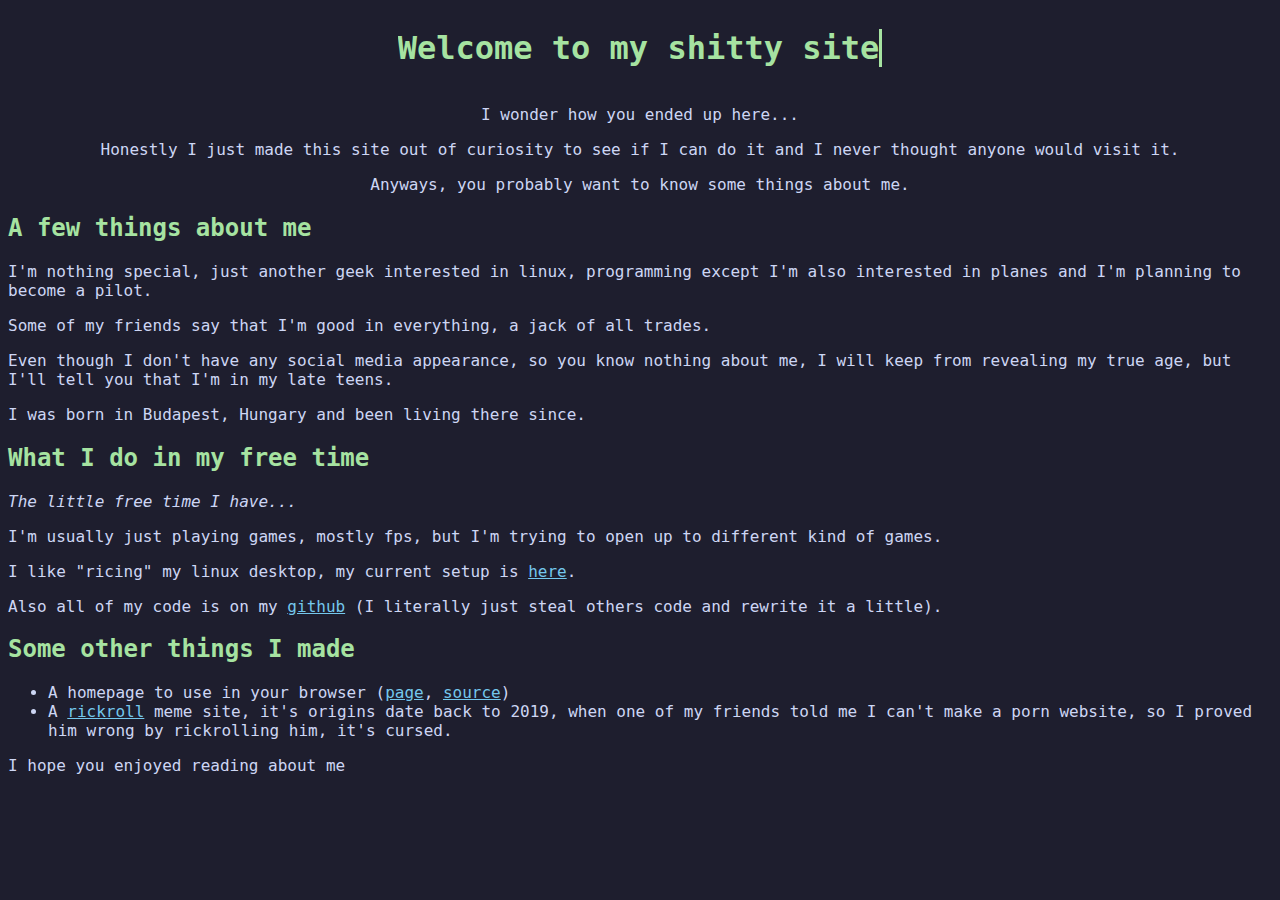
<file: index.html>
<!DOCTYPE html>
<html lang="en">
<head>
    <meta charset="UTF-8">
    <meta http-equiv="X-UA-Compatible" content="IE=edge">
    <meta name="viewport" content="width=device-width, initial-scale=1.0">
    <link rel="stylesheet" href="style.css">
    <title>My shitty site</title>
</head>
<body>
    <div class="wrapper">
    <div class="typing-demo">
        Welcome to my shitty site
    </div>
    </div>
    <p align="center">I wonder how you ended up here...</p>
    <p align="center">Honestly I just made this site out of curiosity to see if I can do it and I never thought anyone would visit it.</p>
    <p align="center">Anyways, you probably want to know some things about me.</p>
    <h2>A few things about me</h2>
    <p>I'm nothing special, just another geek interested in linux, programming except I'm also interested in planes and I'm planning to become a pilot.</p>
    <p>Some of my friends say that I'm good in everything, a jack of all trades. </p>
    <p>Even though I don't have any social media appearance, so you know nothing about me, I will keep from revealing my true age, but I'll tell you that I'm in my late teens. </p>
    <p>I was born in Budapest, Hungary and been living there since.</p>
    <h2>What I do in my free time</h2>
    <p><i>The little free time I have...</i></p>
    <p>I'm usually just playing games, mostly fps, but I'm trying to open up to different kind of games.</p>
    <p>I like "ricing" my linux desktop, my current setup is <a href="https://github.com/kecskecheese/dotfiles">here</a>.</p>
    <p>Also all of my code is on my <a href="https://github.com/kecskecheese">github</a> (I literally just steal others code and rewrite it a little).</p>
    <h2>Some other things I made</h2>
    <ul>
        <li>A homepage to use in your browser (<a href="https://kecskecheese.github.io/homepage">page</a>, <a href="https://github.com/kecskecheese/homepage">source</a>)</li>
        <li>A <a href="https://kecskecheese.github.io/rickroll">rickroll</a> meme site, it's origins date back to 2019, when one of my friends told me I can't make a porn website, so I proved him wrong by rickrolling him, it's cursed.</li>
    </ul>
    <p>I hope you enjoyed reading about me</p>
</body>
</html>
</file>
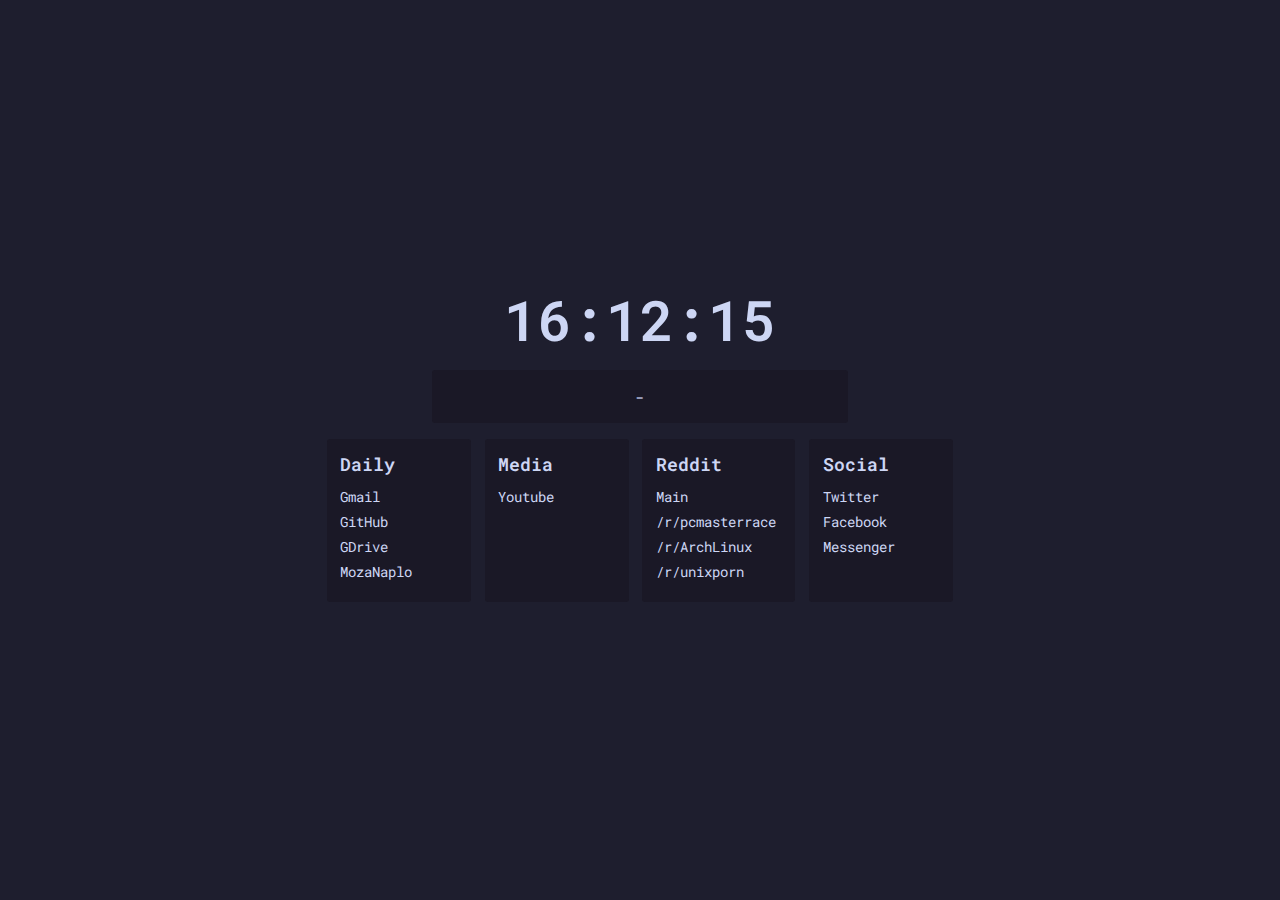
<file: homepage/index.html>
<!DOCTYPE html>
<html lang="en">
  <head>
    <meta charset="UTF-8" />
    <meta name="viewport" content="width=device-width, initial-scale=1.0" />
    <meta http-equiv="X-UA-Compatible" content="ie=edge" />

    <title>Homepage</title>
    <link rel="stylesheet" href="styles.css" />
    <link href="favicon.png" rel="shortcut icon" type="image/x-icon" />
  </head>
  <body>
    <div id="search">
      <input
        id="search-field"
        type="text"
        name="search-field"
        onkeypress="return search(event)"
      />
    </div>
    <div class="container">
      <div id="clock"></div>
      <div class="weather-container">
        <div class="row">
          <div id="weather-description" class="inline"></div>
          <div class="inline">-</div>
          <div id="temp" class="inline"></div>
        </div>
      </div>
      <div id="bookmark-container"></div>
    </div>

    <script src="bookmarks.js"></script>
    <script>
      const searchUrl = "https://duckduckgo.com/?q=";
      // Search on enter key event
      function search(e) {
        if (e.keyCode == 13) {
          var val = document.getElementById("search-field").value;
          window.open(searchUrl + val);
        }
      }
      // Get current time and format
      function getTime() {
        let date = new Date(),
          min = date.getMinutes(),
          sec = date.getSeconds(),
          hour = date.getHours();

        return (
          "" +
          (hour < 10 ? "0" + hour : hour) +
          ":" +
          (min < 10 ? "0" + min : min) +
          ":" +
          (sec < 10 ? "0" + sec : sec)
        );
      }
      // Handle Weather request
      function getWeather() {
        let xhr = new XMLHttpRequest();
        // Request to open weather map
        xhr.open(
          "GET",
          "http://api.openweathermap.org/data/2.5/weather?id=3054643&units=metric&appid=068ca68a158633ad304b3636b989758c"
        );
        xhr.onload = () => {
          if (xhr.readyState === 4) {
            if (xhr.status === 200) {
              let json = JSON.parse(xhr.responseText);
              document.getElementById("temp").innerHTML =
                json.main.temp.toFixed(0) + " C";
              document.getElementById("weather-description").innerHTML =
                json.weather[0].description;
            } else {
              console.log("error msg: " + xhr.status);
            }
          }
        };
        xhr.send();
      }
      // Handle writing out Bookmarks
      function setupBookmarks() {
        const bookmarkContainer = document.getElementById("bookmark-container");
        bookmarkContainer.innerHTML = bookmarks
          .map((b) => {
            const html = ["<div class='bookmark-set'>"];
            html.push(`<div class="bookmark-title">${b.title}</div>`);
            html.push('<div class="bookmark-inner-container">');
            html.push(
              ...b.links.map(
                (l) =>
                  `<a class="bookmark" href="${l.url}" target="_blank">${l.name}</a>`
              )
            );
            html.push("</div></div>");
            return html.join("");
          })
          .join("");
      }

      window.onload = () => {
        setupBookmarks();
        getWeather();
        // Set up the clock
        document.getElementById("clock").innerHTML = getTime();
        // Set clock interval to tick clock
        setInterval(() => {
          document.getElementById("clock").innerHTML = getTime();
        }, 100);
      };

      document.addEventListener("keyup", (event) => {
        if (event.keyCode == 32) {
          // Spacebar code to open search
          document.getElementById("search").style.display = "flex";
          document.getElementById("search-field").focus();
        } else if (event.keyCode == 27) {
          // Esc to close search
          document.getElementById("search-field").value = "";
          document.getElementById("search-field").blur();
          document.getElementById("search").style.display = "none";
        }
      });
    </script>
  </body>
</html>
</file>
<file: style.css>
@import url('https://fonts.googleapis.com/css2?family=JetBrains+Mono:wght@300;700&display=swap');

body{
    background-color: #1e1e2e;
    font-family: Jetstream mono, monospace;
}

h1{
    color: #a6e3a1;
    text-align: center;
}

h2{
    color: #a6e3a1;
    text-align: left;
}

p{
    color: #cdd6f4;

}

li{
    color: #cdd6f4;
}

a:link{
    color: #74c7ec;
}

a:visited{
    color: #cba6f7;
}

/* typing animation */
.wrapper {
    display: grid;
    place-items: center;
  }
  
  .typing-demo {
    text-align: center;
    width: 25ch;
    animation: typing 2.5s steps(25), blink .5s step-end infinite alternate;
    white-space: nowrap;
    overflow: hidden;
    border-right: 3px solid;
    font-family: Jetbrains mono, monospace, weight: 700;
    font-size: 2em;
    font-weight: bold;
    color: #a6e3a1;
    margin-top: 0.67em;
    margin-bottom: 0.67em;
  }
  
  @keyframes typing {
    from {
      width: 0
    }
  }
      
  @keyframes blink {
    50% {
      border-color: transparent
    }
  }
</file>
<file: homepage/styles.css>
@import url('https://fonts.googleapis.com/css?family=Roboto+Mono');

:root {
  --bg: #1e1e2e;
  --fg: #cdd6f4;
  --secondaryFg: #cdd6f4;
  --containerBg: #1a1826;
  --searchBg: #1a1826;
  --scrollbarColor: #3f3f3f;
  --fontFamily: 'Roboto Mono', monospace;
}

body {
  background-color: var(--bg);
  margin: 0px;
}

.container {
  width: 100%;
  height: 100vh;
  display: flex;
  align-items: center;
  justify-content: center;
  flex-direction: column;
}

#clock {
  font-family: sans-serif;
  font-size: 3.5rem;
  font-weight: 600;
  font-family: var(--fontFamily);
  color: var(--fg);
  margin-bottom: 0.25em;
}

#search {
  width: 100%;
  height: 100vh;
  background-color: var(--searchBg);
  display: none;
  position: absolute;
  box-sizing: border-box;
  flex-direction: column;
  align-items: center;
  justify-content: center;
}

#search-field {
  width: 90%;
  padding: 0.75em 1em;
  box-sizing: border-box;
  background-color: var(--searchBg);
  border: solid 0px var(--searchBg);
  font-family: var(--fontFamily);
  font-size: 4rem;
  color: var(--fg);
  outline: none;
  border-radius: 3px;
  margin-bottom: 1em;
  text-align: center;
}

.weather-container {
  width: 30%;
  background-color: var(--containerBg);
  padding: 1em;
  border-radius: 3px;
  font-family: var(--fontFamily);
  color: var(--fg);
  text-align: center;
}
.inline {
  display: inline-block;
}

#bookmark-container {
  display: flex;
  flex-direction: row;
  justify-content: center;
  width: 50%;
  margin: 1em 0em;
}

@media only screen and (max-width: 960px) {
  .container {
    height: auto;
  }
  #clock {
    margin-top: 1em;
  }
  .container > .bookmark-container {
    flex-direction: column;
    width: 60%;
  }
  .bookmark-container > .bookmark-set {
    width: auto;
    margin: 1em 0em;
  }
}

.bookmark-set {
  padding: 1em;
  background-color: var(--containerBg);
  border-radius: 3px;
  font-family: var(--fontFamily);
  font-size: 0.85rem;
  width: 25%;
  height: 12em;
  margin: 0em 0.5em;
  box-sizing: border-box;
}

.bookmark-inner-container {
  overflow-y: scroll;
  height: 80%;
  vertical-align: top;
  padding-right: 6px;
  box-sizing: border-box;

  scrollbar-width: thin;
  scrollbar-color: var(--scrollbarColor) #ffffff00;
}

.bookmark-inner-container::-webkit-scrollbar {
  width: 6px;
}
.bookmark-inner-container::-webkit-scrollbar-track {
  background: #ffffff00;
}
.bookmark-inner-container::-webkit-scrollbar-thumb {
  background-color: var(--scrollbarColor);
  border-radius: 6px;
  border: 3px solid #ffffff00;
}

.bookmark-title {
  font-size: 1.1rem;
  font-weight: 600;
  color: var(--fg);
  margin: 0em 0em 0.35em 0em;
}
.bookmark {
  text-decoration: none;
  color: var(--secondaryFg);
  display: block;
  margin: 0.5em 0em;
}
.bookmark:hover {
  color: var(--fg);
}
</file>
